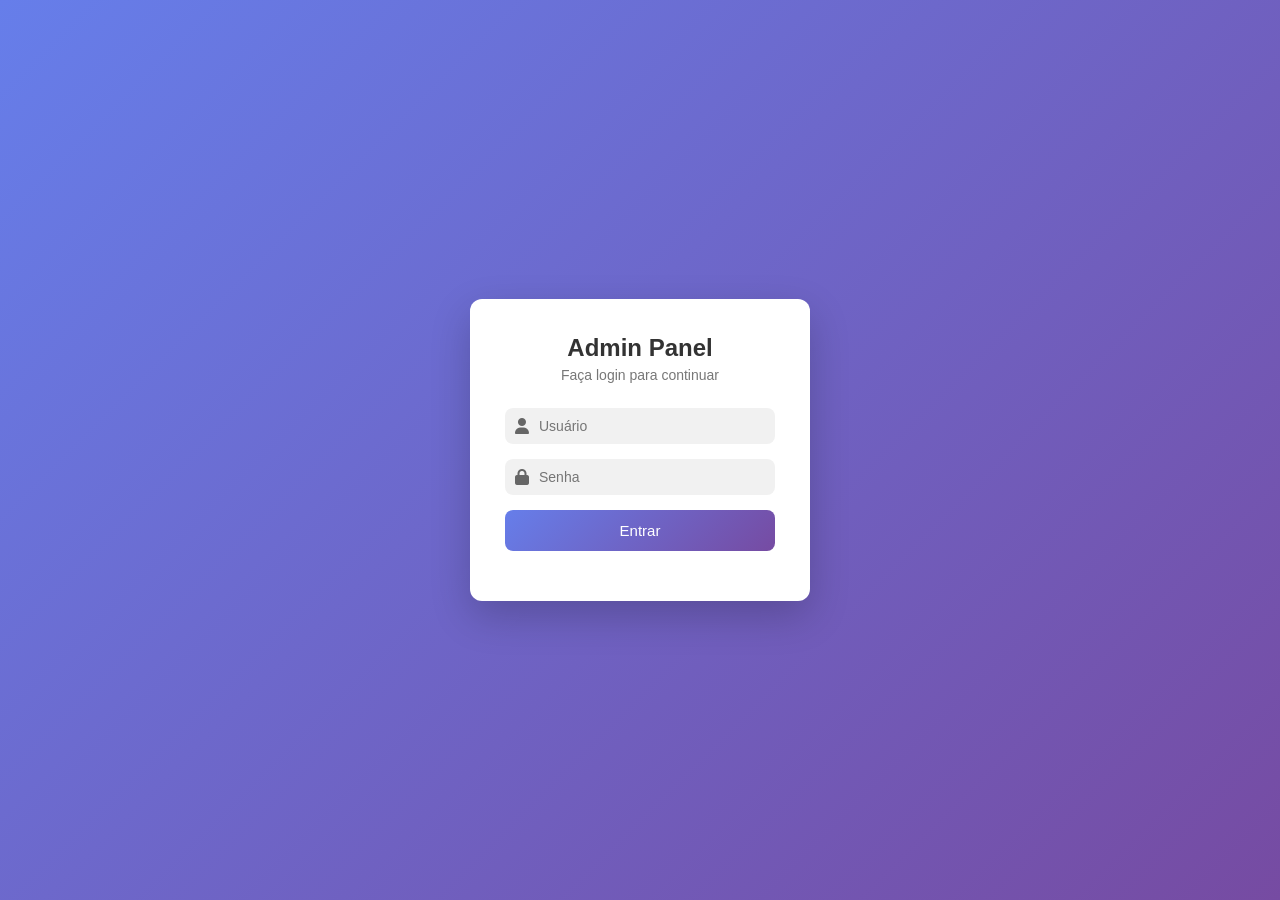
<file: index.html>
<!DOCTYPE html>
<html lang="pt-BR">

<head>
    <meta charset="UTF-8">
    <title>Login | Admin</title>
    <link rel="stylesheet" href="css/login.css">
    <link rel="stylesheet" href="https://cdnjs.cloudflare.com/ajax/libs/font-awesome/6.5.0/css/all.min.css">
</head>

<body>

    <div class="login-container">
        <div class="login-box">
            <h2>Admin Panel</h2>
            <p class="subtitle">Faça login para continuar</p>

            <form id="loginForm">
                <div class="input-group">
                    <i class="fa fa-user"></i>
                    <input type="text" id="usuario" placeholder="Usuário" required>
                </div>

                <div class="input-group">
                    <i class="fa fa-lock"></i>
                    <input type="password" id="senha" placeholder="Senha" required>
                </div>

                <button type="submit">Entrar</button>
                <p id="mensagem"></p>
            </form>
        </div>
    </div>

    <script src="js/login.js"></script>
</body>

</html>
</file>
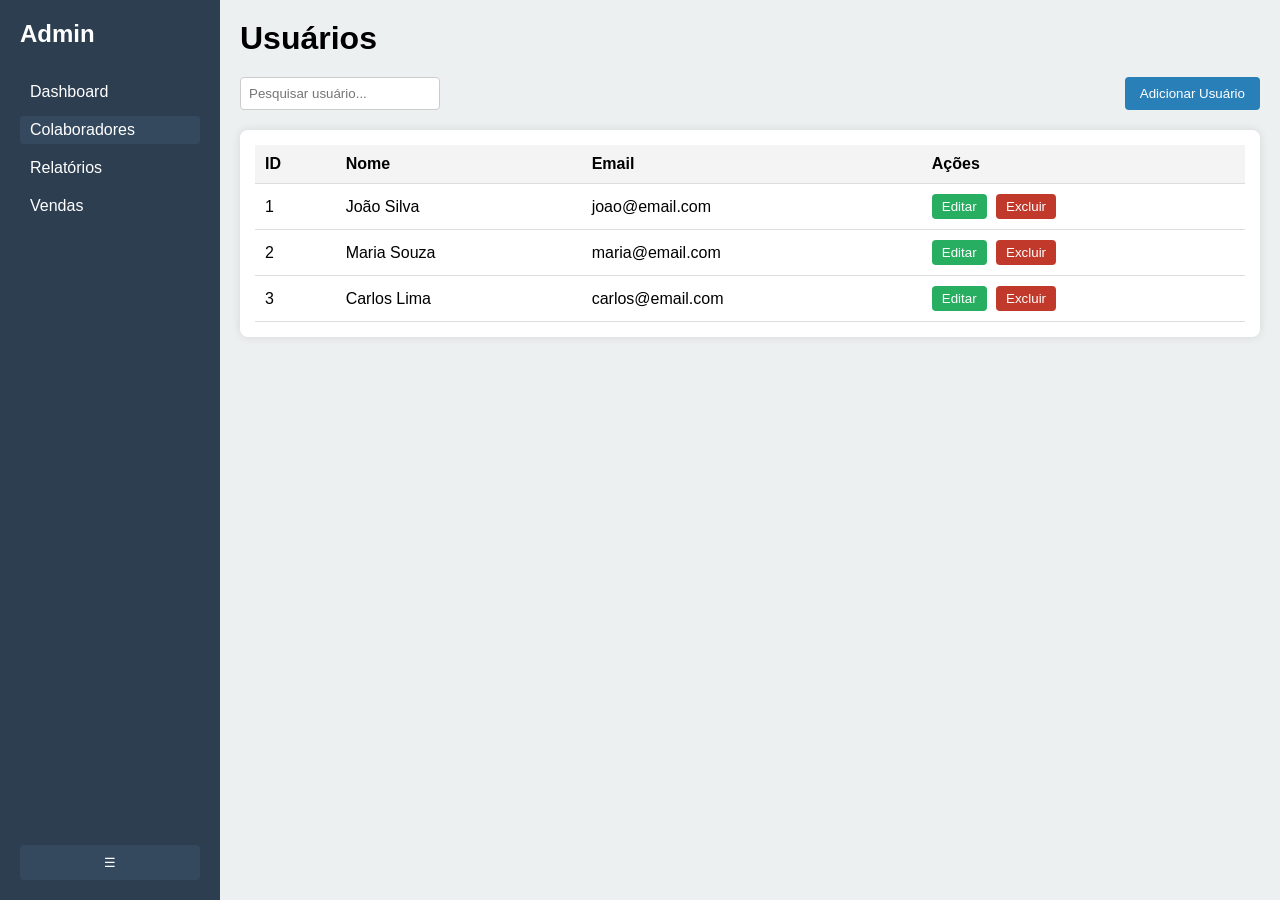
<file: colaboradores.html>
<!DOCTYPE html>
<html lang="pt-BR">

<head>
  <meta charset="UTF-8" />
  <title>Usuários - Admin Dashboard</title>
  <link rel="stylesheet" href="css/colaboradores.css" />
</head>

<body>
  <div class="container">
    <aside class="sidebar" id="sidebar">
      <h2>Admin</h2>
      <nav>
        <a href="dashboard.html">Dashboard</a>
        <a href="colaboradores.html" class="active">Colaboradores</a>
        <a href="relatorios.html">Relatórios</a>
        <a href="vendas.html">Vendas</a>
      </nav>
      <button id="toggleSidebar">☰</button>
    </aside>

    <main class="main">
      <header class="header">
        <h1>Usuários</h1>
      </header>

      <section class="actions">
        <input type="text" id="searchInput" placeholder="Pesquisar usuário..." />
        <button id="addUserBtn">Adicionar Usuário</button>
      </section>

      <section class="table-section">
        <table id="usersTable">
          <thead>
            <tr>
              <th>ID</th>
              <th>Nome</th>
              <th>Email</th>
              <th>Ações</th>
            </tr>
          </thead>
          <tbody>
          </tbody>
        </table>
      </section>
    </main>
  </div>

  <div id="userModal" class="modal">
    <div class="modal-content">
      <span class="closeBtn">&times;</span>
      <h2 id="modalTitle">Adicionar Usuário</h2>
      <form id="userForm">
        <input type="text" id="userName" placeholder="Nome" required />
        <input type="email" id="userEmail" placeholder="Email" required />
        <button type="submit" id="saveUserBtn">Salvar</button>
      </form>
    </div>
  </div>

  <script src="js/colaboradores.js"></script>
</body>

</html>
</file>
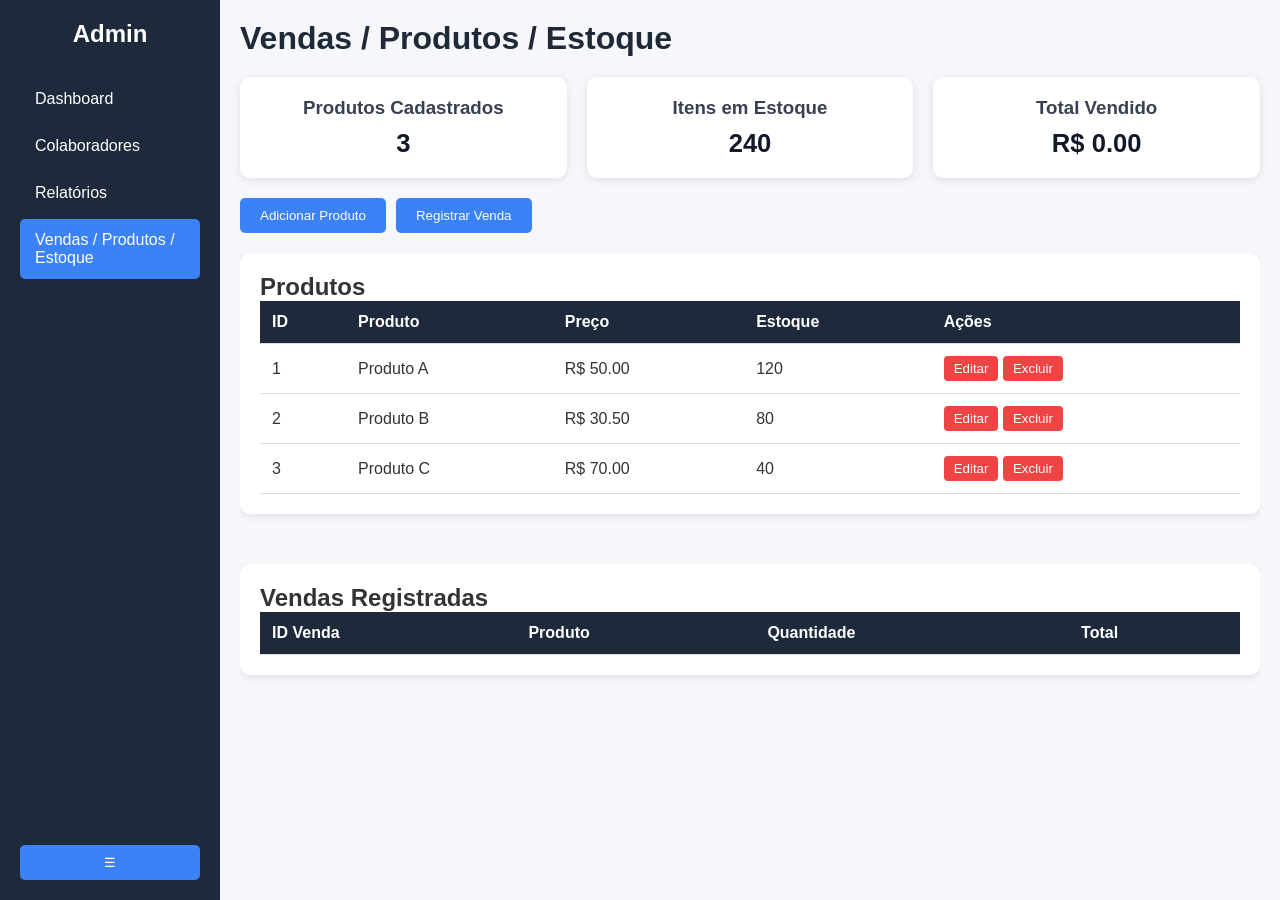
<file: vendas.html>
<!DOCTYPE html>
<html lang="pt-BR">

<head>
  <meta charset="UTF-8">
  <title>Vendas / Produtos / Estoque</title>
  <link rel="stylesheet" href="css/vendas.css">
</head>

<body>
  <div class="container">
    <aside class="sidebar" id="sidebar">
      <h2>Admin</h2>
      <nav>
        <a href="dashboard.html">Dashboard</a>
        <a href="colaboradores.html">Colaboradores</a>
        <a href="relatorios.html">Relatórios</a>
        <a href="vendas.html" class="active">Vendas / Produtos / Estoque</a>
      </nav>
      <button id="toggleSidebar">☰</button>
    </aside>

    <main class="main">
      <header class="header">
        <h1>Vendas / Produtos / Estoque</h1>
      </header>

      <section class="cards">
        <div class="card">
          <h3>Produtos Cadastrados</h3>
          <p id="totalProducts">0</p>
        </div>
        <div class="card">
          <h3>Itens em Estoque</h3>
          <p id="totalStock">0</p>
        </div>
        <div class="card">
          <h3>Total Vendido</h3>
          <p id="totalSales">R$ 0,00</p>
        </div>
      </section>

      <section class="actions">
        <button id="addProductBtn" class="btn">Adicionar Produto</button>
        <button id="registerSaleBtn" class="btn">Registrar Venda</button>
      </section>

      <section class="tables">
        <div class="table-container">
          <h2>Produtos</h2>
          <table id="productsTable">
            <thead>
              <tr>
                <th>ID</th>
                <th>Produto</th>
                <th>Preço</th>
                <th>Estoque</th>
                <th>Ações</th>
              </tr>
            </thead>
            <tbody>
            </tbody>
          </table>
        </div>
      </section>

      <section class="tables">
        <div class="table-container">
          <h2>Vendas Registradas</h2>
          <table id="salesTable">
            <thead>
              <tr>
                <th>ID Venda</th>
                <th>Produto</th>
                <th>Quantidade</th>
                <th>Total</th>
              </tr>
            </thead>
            <tbody>

            </tbody>
          </table>
        </div>
      </section>
    </main>
  </div>

  <div class="modal" id="productModal">
    <div class="modal-content">
      <span class="close">&times;</span>
      <h2 id="modalTitle">Adicionar Produto</h2>
      <form id="productForm">
        <label for="productName">Nome:</label>
        <input type="text" id="productName" required>

        <label for="productPrice">Preço:</label>
        <input type="number" id="productPrice" step="0.01" required>

        <label for="productStock">Estoque:</label>
        <input type="number" id="productStock" required>

        <button type="submit" class="btn">Salvar</button>
      </form>
    </div>
  </div>

  <div class="modal" id="saleModal">
    <div class="modal-content">
      <span class="close">&times;</span>
      <h2>Registrar Venda</h2>
      <form id="saleForm">
        <label for="saleProduct">Produto:</label>
        <select id="saleProduct" required></select>

        <label for="saleQuantity">Quantidade:</label>
        <input type="number" id="saleQuantity" min="1" required>

        <button type="submit" class="btn">Registrar</button>
      </form>
    </div>
  </div>

  <div class="modal" id="alertModal">
    <div class="modal-content" style="width:300px; text-align:center;">
      <span class="close" id="alertClose">&times;</span>
      <p id="alertMessage" style="margin:20px 0; font-weight:bold;"></p>
      <button class="btn" id="alertOk">OK</button>
    </div>
  </div>


  <script src="js/vendas.js"></script>
</body>

</html>
</file>
<file: css/login.css>
* {
    margin: 0;
    padding: 0;
    box-sizing: border-box;
    font-family: 'Segoe UI', sans-serif;
}

body {
    height: 100vh;
    background: linear-gradient(135deg, #667eea, #764ba2);
    display: flex;
    justify-content: center;
    align-items: center;
}

.login-container {
    width: 100%;
    max-width: 380px;
    padding: 20px;
}

.login-box {
    background: #fff;
    padding: 35px;
    border-radius: 12px;
    box-shadow: 0 15px 40px rgba(0, 0, 0, 0.2);
    animation: fadeIn 0.8s ease;
}

.login-box h2 {
    text-align: center;
    color: #333;
    margin-bottom: 5px;
}

.subtitle {
    text-align: center;
    font-size: 14px;
    color: #777;
    margin-bottom: 25px;
}

.input-group {
    display: flex;
    align-items: center;
    background: #f1f1f1;
    margin-bottom: 15px;
    border-radius: 8px;
    padding: 10px;
}

.input-group i {
    color: #666;
    margin-right: 10px;
}

.input-group input {
    border: none;
    outline: none;
    background: transparent;
    width: 100%;
    font-size: 14px;
}

.input-group:focus-within {
    border: 2px solid #667eea;
    background: #fff;
}

button {
    width: 100%;
    padding: 12px;
    background: linear-gradient(135deg, #667eea, #764ba2);
    color: #fff;
    border: none;
    border-radius: 8px;
    font-size: 15px;
    cursor: pointer;
    transition: 0.3s;
}

button:hover {
    opacity: 0.9;
    transform: translateY(-2px);
}

#mensagem {
    margin-top: 15px;
    text-align: center;
    font-size: 14px;
}

@keyframes fadeIn {
    from {
        opacity: 0;
        transform: translateY(20px);
    }

    to {
        opacity: 1;
        transform: translateY(0);
    }
}
</file>
<file: css/colaboradores.css>
* {
  margin: 0;
  padding: 0;
  box-sizing: border-box;
  font-family: Arial, sans-serif;
}

.container {
  display: flex;
  height: 100vh;
}

.sidebar {
  width: 220px;
  background-color: #2c3e50;
  color: #fff;
  padding: 20px;
  display: flex;
  flex-direction: column;
}

.sidebar h2 {
  margin-bottom: 20px;
}

.sidebar nav a {
  display: block;
  color: #fff;
  text-decoration: none;
  margin: 10px 0;
  padding: 5px 10px;
  border-radius: 4px;
}

.sidebar nav a.active,
.sidebar nav a:hover {
  background-color: #34495e;
}

#toggleSidebar {
  margin-top: auto;
  padding: 10px;
  background: #34495e;
  border: none;
  color: #fff;
  cursor: pointer;
  border-radius: 4px;
}

.main {
  flex: 1;
  background-color: #ecf0f1;
  padding: 20px;
  overflow-y: auto;
}

.header h1 {
  margin-bottom: 20px;
}

.actions {
  display: flex;
  justify-content: space-between;
  margin-bottom: 20px;
}

.actions input {
  padding: 8px;
  width: 200px;
  border-radius: 4px;
  border: 1px solid #ccc;
}

.actions button {
  padding: 8px 15px;
  border: none;
  background-color: #2980b9;
  color: #fff;
  border-radius: 4px;
  cursor: pointer;
}

.actions button:hover {
  background-color: #3498db;
}

.table-section {
  background-color: #fff;
  padding: 15px;
  border-radius: 8px;
  box-shadow: 0 0 10px rgba(0, 0, 0, 0.1);
}

table {
  width: 100%;
  border-collapse: collapse;
}

table th,
table td {
  text-align: left;
  padding: 10px;
  border-bottom: 1px solid #ddd;
}

table th {
  background-color: #f4f4f4;
}

table td button {
  padding: 5px 10px;
  border: none;
  border-radius: 4px;
  cursor: pointer;
}

table td .editBtn {
  background-color: #27ae60;
  color: #fff;
  margin-right: 5px;
}

table td .deleteBtn {
  background-color: #c0392b;
  color: #fff;
}

.modal {
  display: none;
  position: fixed;
  z-index: 100;
  left: 0;
  top: 0;
  width: 100%;
  height: 100%;
  overflow: auto;
  background-color: rgba(0, 0, 0, 0.5);
}

.modal-content {
  background-color: #fefefe;
  margin: 10% auto;
  padding: 20px;
  border-radius: 8px;
  width: 300px;
  position: relative;
}

.closeBtn {
  color: #aaa;
  position: absolute;
  top: 10px;
  right: 15px;
  font-size: 24px;
  font-weight: bold;
  cursor: pointer;
}

.closeBtn:hover {
  color: #000;
}

.modal-content input {
  width: 100%;
  padding: 8px;
  margin-bottom: 10px;
  border-radius: 4px;
  border: 1px solid #ccc;
}

.modal-content button {
  width: 100%;
  padding: 10px;
  border: none;
  background-color: #2980b9;
  color: #fff;
  border-radius: 4px;
  cursor: pointer;
}

.modal-content button:hover {
  background-color: #3498db;
}
</file>
<file: css/vendas.css>
* {
  margin: 0;
  padding: 0;
  box-sizing: border-box;
  font-family: 'Segoe UI', sans-serif;
}

body {
  background: #f5f7fa;
  color: #333;
}

.container {
  display: flex;
  min-height: 100vh;
}

.sidebar {
  width: 220px;
  background: #1e293b;
  color: #fff;
  padding: 20px;
  display: flex;
  flex-direction: column;
}

.sidebar h2 {
  text-align: center;
  margin-bottom: 30px;
}

.sidebar nav a {
  display: block;
  color: #fff;
  text-decoration: none;
  padding: 12px 15px;
  border-radius: 5px;
  margin-bottom: 5px;
  transition: 0.2s;
}

.sidebar nav a:hover,
.sidebar nav a.active {
  background: #3b82f6;
}

#toggleSidebar {
  margin-top: auto;
  padding: 10px;
  border: none;
  border-radius: 5px;
  cursor: pointer;
  background: #3b82f6;
  color: #fff;
}

.main {
  flex: 1;
  padding: 20px;
}

.header h1 {
  margin-bottom: 20px;
  color: #1f2937;
}

.cards {
  display: flex;
  gap: 20px;
  margin-bottom: 20px;
}

.card {
  background: #fff;
  flex: 1;
  padding: 20px;
  border-radius: 10px;
  box-shadow: 0 2px 8px rgba(0, 0, 0, 0.1);
  text-align: center;
}

.card h3 {
  margin-bottom: 10px;
  color: #374151;
}

.card p {
  font-size: 1.6em;
  font-weight: bold;
  color: #111827;
}

.actions {
  margin-bottom: 20px;
  display: flex;
  gap: 10px;
  align-items: center;
}

.btn {
  background: #3b82f6;
  color: #fff;
  padding: 10px 20px;
  border: none;
  border-radius: 5px;
  cursor: pointer;
  transition: 0.2s;
}

.btn:hover {
  background: #2563eb;
}

.search-input {
  margin-left: auto;
  padding: 8px;
  border-radius: 5px;
  border: 1px solid #ccc;
  width: 200px;
}

.tables {
  margin-bottom: 30px;
  overflow-x: auto;
}

.table-container {
  background: #fff;
  padding: 20px;
  border-radius: 10px;
  box-shadow: 0 2px 8px rgba(0, 0, 0, 0.1);
  margin-bottom: 20px;
}

table {
  width: 100%;
  border-collapse: collapse;
}

thead {
  background: #1e293b;
  color: #fff;
}

th,
td {
  padding: 12px;
  text-align: left;
  border-bottom: 1px solid #ddd;
}

td button {
  background: #ef4444;
  color: #fff;
  border: none;
  padding: 5px 10px;
  border-radius: 4px;
  cursor: pointer;
}

td button:hover {
  background: #dc2626;
}

.low-stock {
  background: #fee2e2 !important;
}

.modal {
  display: none;
  position: fixed;
  top: 0;
  left: 0;
  width: 100%;
  height: 100%;
  background: rgba(0, 0, 0, 0.5);
  justify-content: center;
  align-items: center;
}

.modal-content {
  background: #fff;
  padding: 30px;
  border-radius: 10px;
  width: 400px;
  position: relative;
}

.modal-content h2 {
  margin-bottom: 20px;
  color: #1f2937;
}

.modal-content label {
  display: block;
  margin-top: 10px;
  margin-bottom: 5px;
}

.modal-content input,
.modal-content select {
  width: 100%;
  padding: 8px;
  border-radius: 5px;
  border: 1px solid #ccc;
}

.modal-content .close {
  position: absolute;
  top: 10px;
  right: 15px;
  font-size: 24px;
  cursor: pointer;
  color: #555;
}

#alertModal .modal-content {
  padding: 20px;
  border-radius: 10px;
}

#alertModal .btn {
  margin-top: 10px;
  width: 80px;
}
</file>
